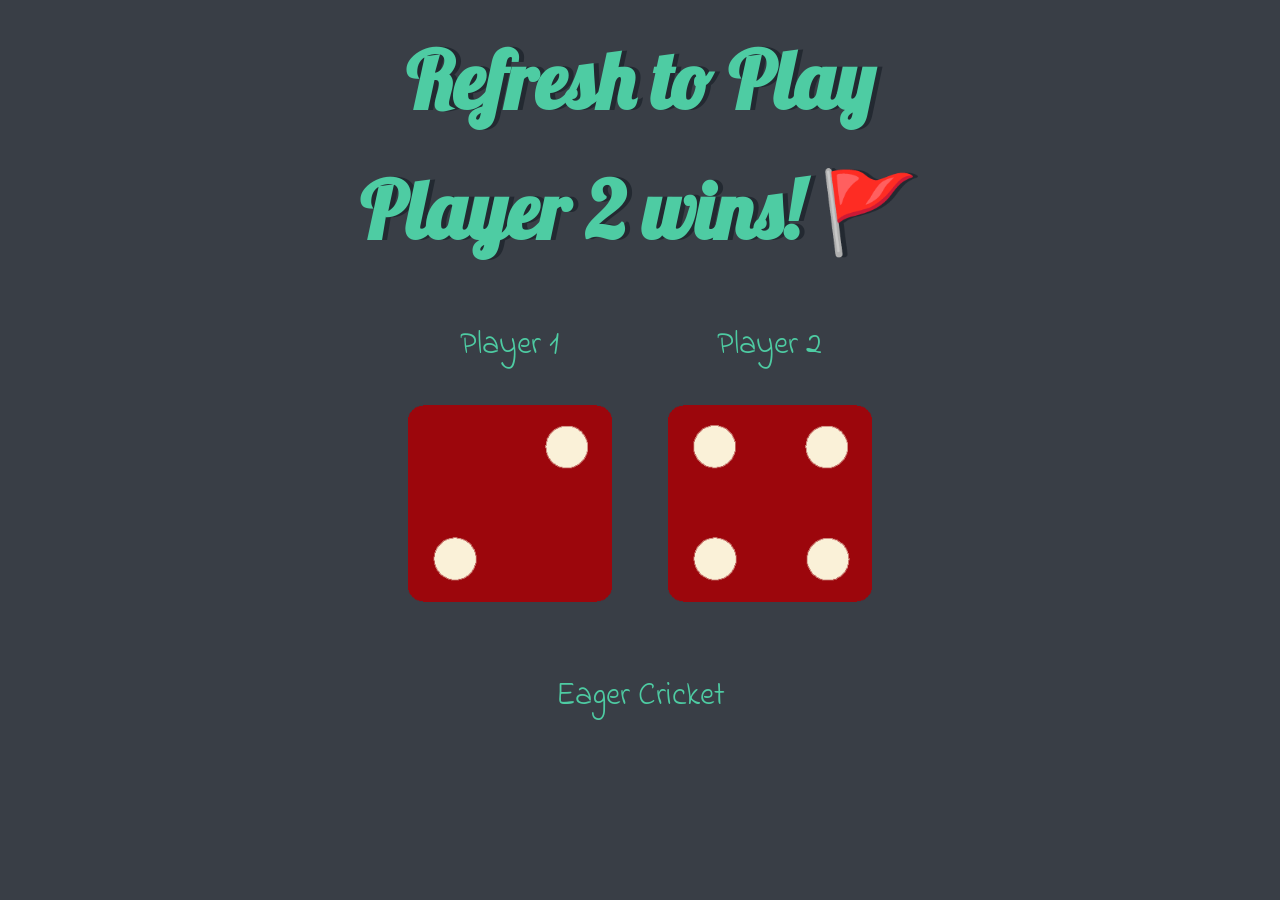
<file: index.html>
<!DOCTYPE html>
<html lang="en" dir="ltr">
  <head>
    <meta charset="utf-8">
    <title>Dicee</title>
    <link rel="stylesheet" href="styles.css">
    <link href="https://fonts.googleapis.com/css?family=Indie+Flower|Lobster" rel="stylesheet">

  </head>
  <body>

    <div class="container">

      <h2>Refresh to Play</h2>
      <h1>Refresh Me</h1>

      <div class="dice">
        <p>Player 1</p>
        <img class="img1" src="images/dice6.png">
      </div>

      <div class="dice">
        <p>Player 2</p>
        <img class="img2" src="images/dice6.png">
      </div>

    </div>

<script src="index.js"></script>
  </body>

  <footer>
     <p>Eager Cricket</p>
  </footer>
</html>
</file>
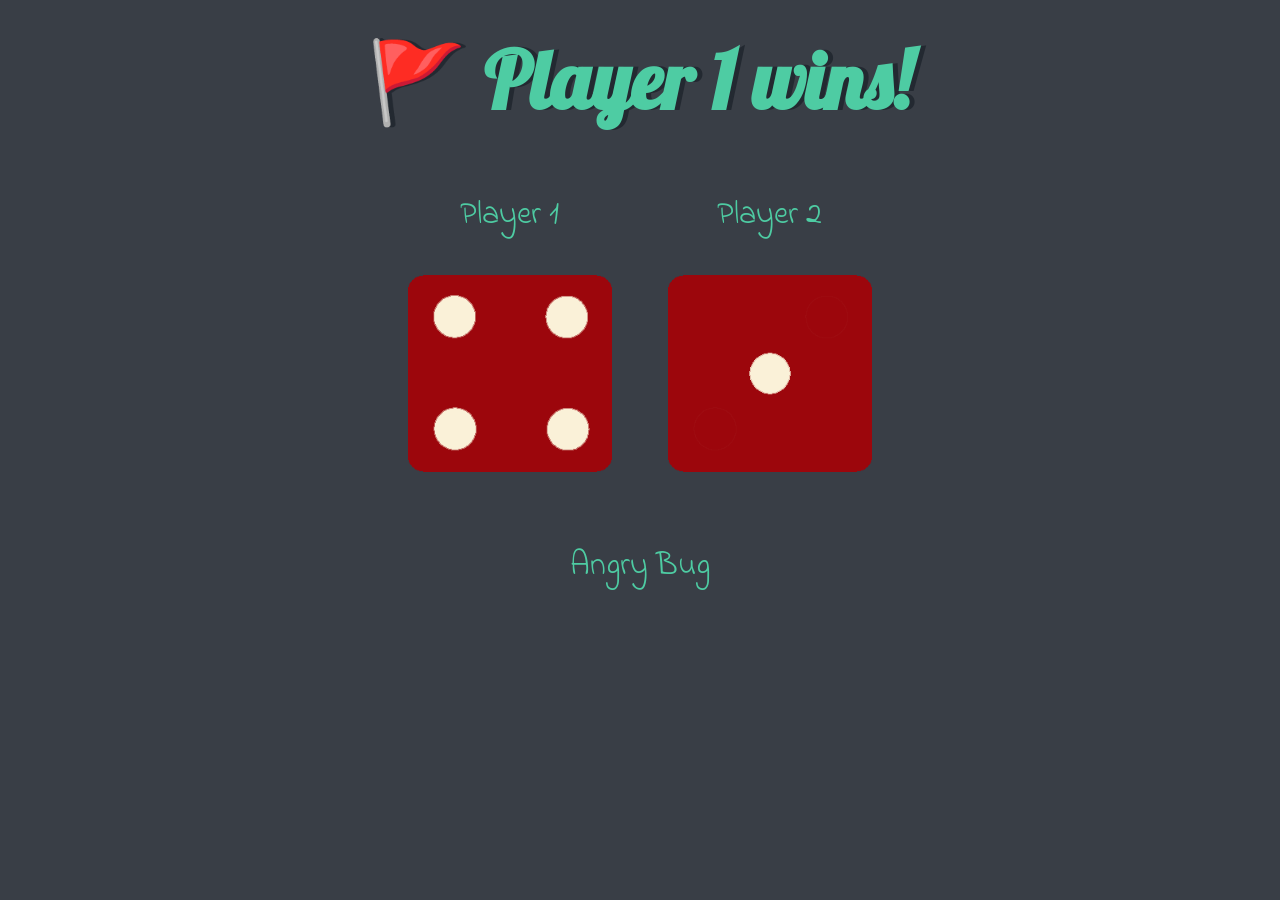
<file: dicee.html>
<!DOCTYPE html>
<html lang="en" dir="ltr">
  <head>
    <meta charset="utf-8">
    <title>Dicee</title>
    <link rel="stylesheet" href="styles.css">
    <link href="https://fonts.googleapis.com/css?family=Indie+Flower|Lobster" rel="stylesheet">

  </head>
  <body>

    <div class="container">
      
      <h1>Refresh Me</h1>

      <div class="dice">
        <p>Player 1</p>
        <img class="img1" src="images/dice6.png">
      </div>

      <div class="dice">
        <p>Player 2</p>
        <img class="img2" src="images/dice6.png">
      </div>

    </div>

<script src="index.js"></script>
  </body>

  <footer>
     <p>Angry Bug</p>
  </footer>
</html>
</file>
<file: styles.css>
.container {
  width: 70%;
  margin: auto;
  text-align: center;
}

.dice {
  text-align: center;
  display: inline-block;

}

body {
  background-color: #393E46;
}

h1, h2{
  margin: 30px;
  font-family: 'Lobster', cursive;
  text-shadow: 5px 0 #232931;
  font-size: 5rem;
  color: #4ECCA3;
}

p {
  font-size: 2rem;
  color: #4ECCA3;
  font-family: 'Indie Flower', cursive;
}

img {
  width: 80%;
}

footer {
  margin-top: 5%;
  color: #EEEEEE;
  text-align: center;
  font-family: 'Indie Flower', cursive;

}
</file>
